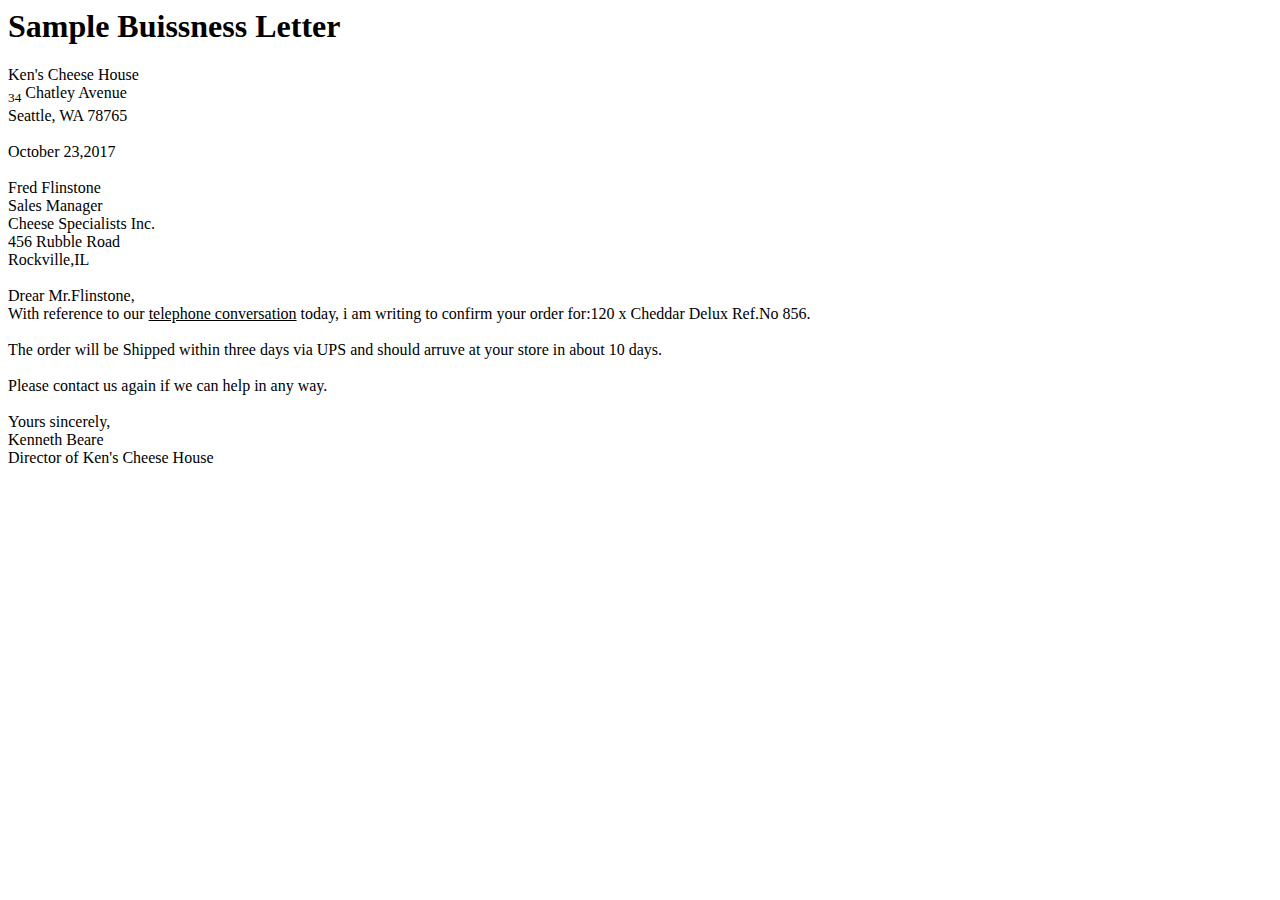
<file: THAS1/index.html>
<HTML>
	<body>
	<div>
		<h1>Sample Buissness Letter</h1>
		<p>Ken's Cheese House <br /> <sub>34</sub> Chatley Avenue <br /> Seattle, WA 78765 <br/> <br/>October 23,2017<br/><br/> Fred Flinstone <br/>Sales Manager<br/>Cheese Specialists Inc.<br/>456 Rubble Road<br/>Rockville,IL<br/><br/>Drear Mr.Flinstone,<br/>With reference to our <u>telephone conversation</u> today, i am writing to confirm your order for:120 x Cheddar Delux Ref.No 856.<br/><br/>The order will be Shipped within three days via UPS and should arruve at your store in about 10 days.<br/><br/>Please contact us again if we can help in any way.<br/><br/>Yours sincerely,<br/>Kenneth Beare<br/>Director of Ken's Cheese House</p>
	</div>
	</body>
</HTML>
</file>
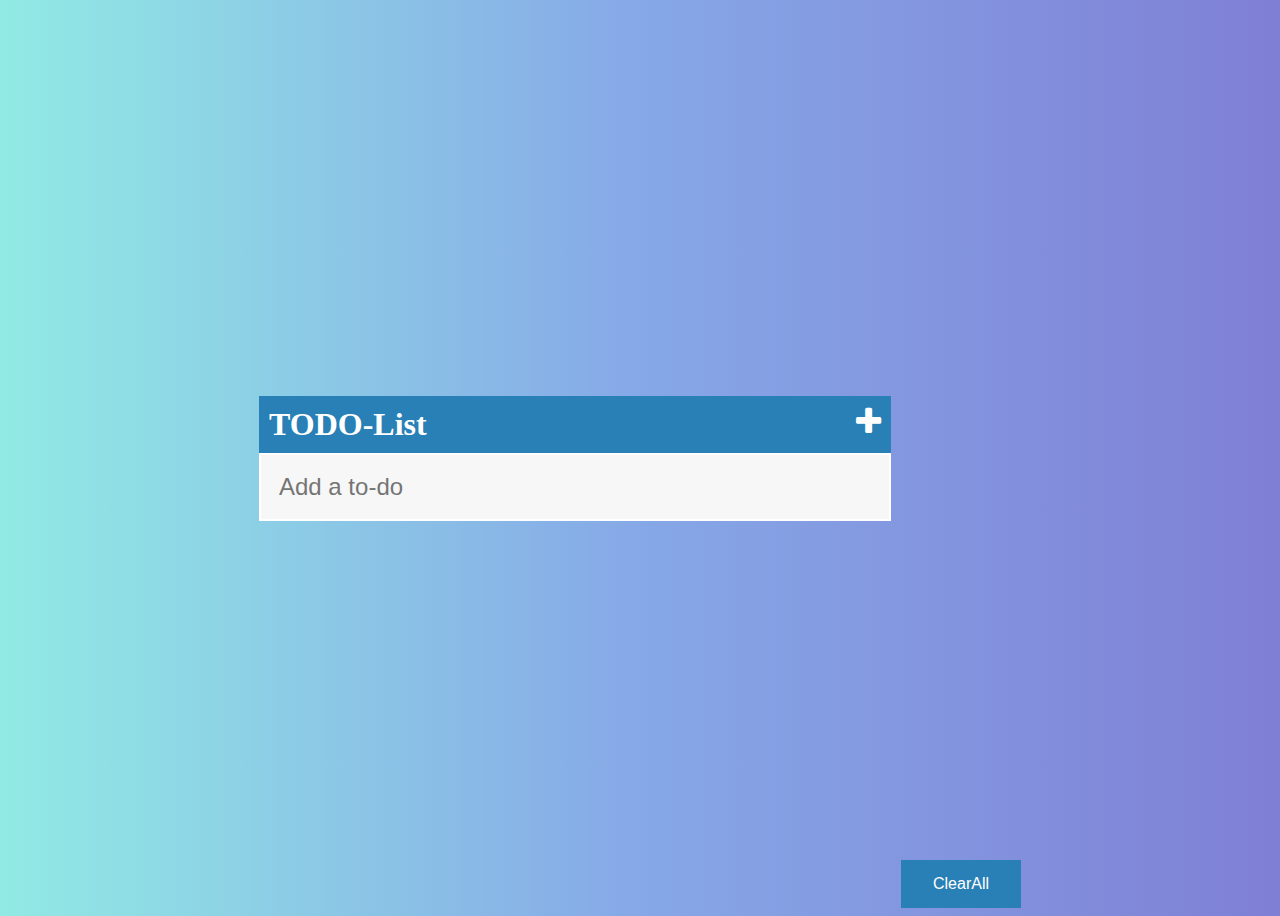
<file: THAS11/index.html>
<!DOCTYPE html>
<html lang="en">
  <head>
    <meta charset="UTF-8" />
    <meta http-equiv="X-UA-Compatible" content="IE=edge" />
    <meta name="viewport" content="width=device-width, initial-scale=1.0" />
    <title>ToDo-list</title>
    <link rel="stylesheet" href="https://maxcdn.bootstrapcdn.com/font-awesome/4.5.0/css/font-awesome.min.css">
    <link rel="stylesheet" href="./style.css" />
  </head>
  <body onload="getTodos()">
      <div id="app">
          <div id="container">
            <h1>TODO-List<i class="fa fa-plus"></i></h1>
            <input id="todo-input" type="text" placeholder="Add a to-do" onkeypress="addTodo(event)">
            <ul id="todo-content">
            </ul>
          </div>
          <button id="todo-reset" class="button">ClearAll</button>
      </div>
      
      <script src='./script.js'></script>
  </body>
</html>
</file>
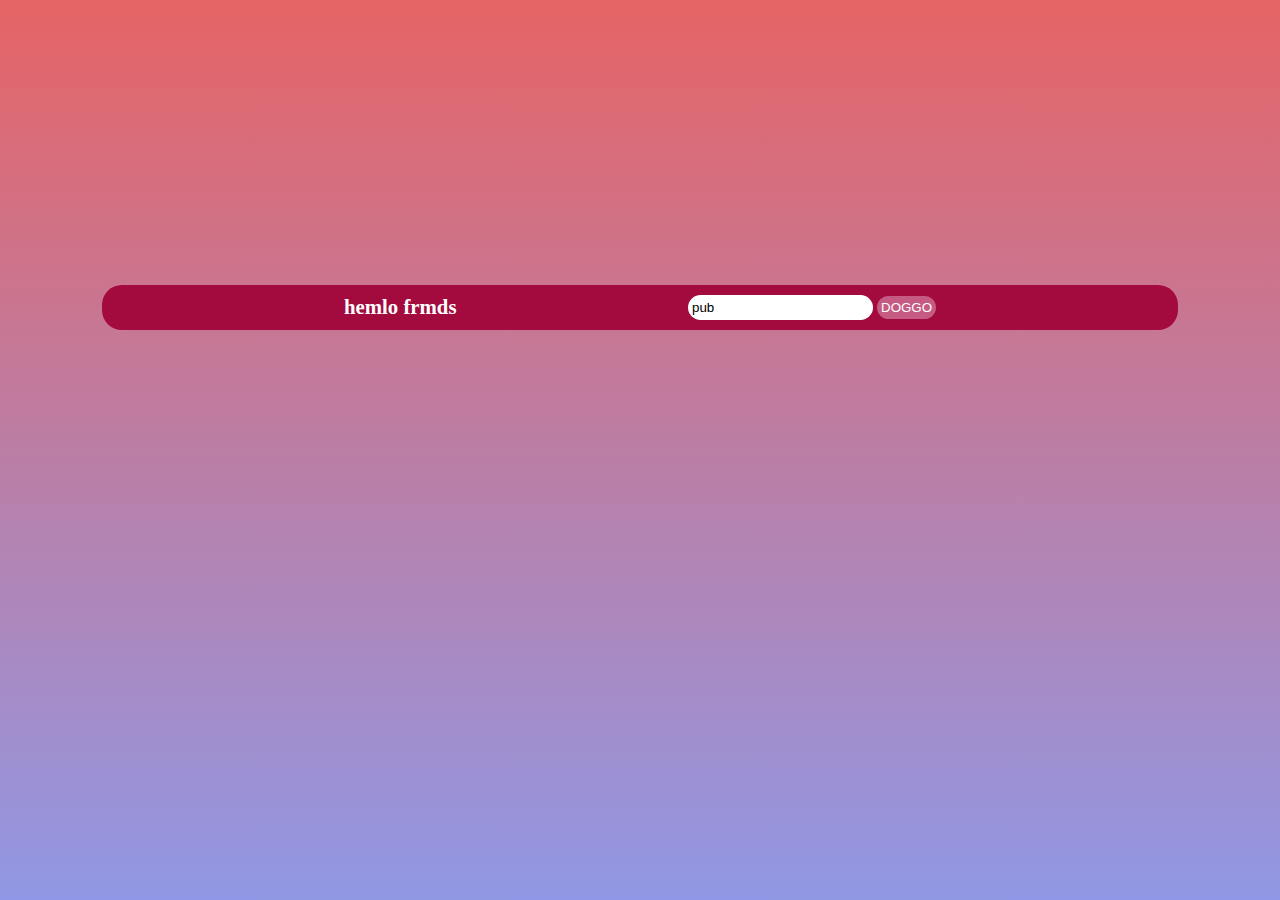
<file: THAS13/index.html>
<!DOCTYPE html>
<html lang="en">
  <head>
    <meta charset="UTF-8" />
    <meta http-equiv="X-UA-Compatible" content="IE=edge" />
    <meta name="viewport" content="width=device-width, initial-scale=1.0" />
    <title>Dog</title>
    <link rel="stylesheet" href="./style.css" />
  </head>
  <body>
      <main>
          <nav>
              <h1>hemlo frmds</h1>
              <div>
                  <input type='text' value='pub'>
                  <button>DogGo</button>
              </div>
          </nav>
          <article></article>
      </main>
      <script src='./script.js'></script>
  </body>
</html>
</file>
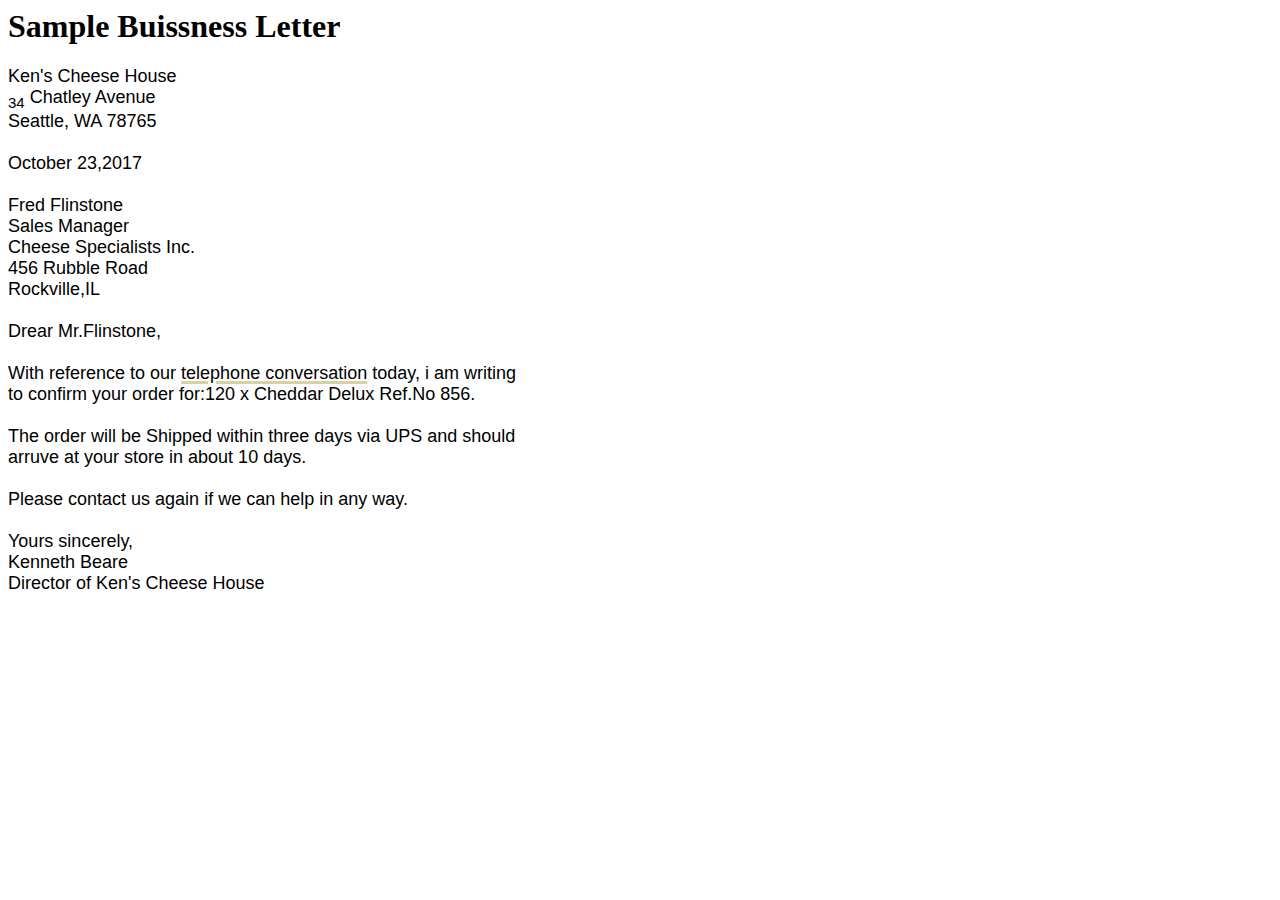
<file: THAS2/index.html>
<HTML>
	<head>
		<style>
			#container{
				width: 520px;
			}
			h1{
				font-family: default;
 				font-style: normal;
			}
			p{
				font-family: sans-serif;
 				font-style: normal;
 				font-size: 18px;
 				padding: 0;
			}
			p u{
				text-decoration-thickness: 3px;
				text-decoration-color: #d6d2a2;
				margin-top: 0;
				padding: 0;
			}
		</style>
	</head>
	<body>
	<div id="container">
		<h1>Sample Buissness Letter</h1>
		<p>Ken's Cheese House <br /> <sub>34</sub> Chatley Avenue <br /> Seattle, WA 78765 <br/> <br/>October 23,2017<br/><br/> Fred Flinstone <br/>Sales Manager<br/>Cheese Specialists Inc.<br/>456 Rubble Road<br/>Rockville,IL<br/><br/>Drear Mr.Flinstone,<br/><br/>With reference to our <u>telephone conversation</u> today, i am writing to confirm your order for:120 x Cheddar Delux Ref.No 856.<br/><br/>The order will be Shipped within three days via UPS and should arruve at your store in about 10 days.<br/><br/>Please contact us again if we can help in any way.<br/><br/>Yours sincerely,<br/>Kenneth Beare<br/>Director of Ken's Cheese House</p>
	</div>
	</body>
</HTML>
</file>
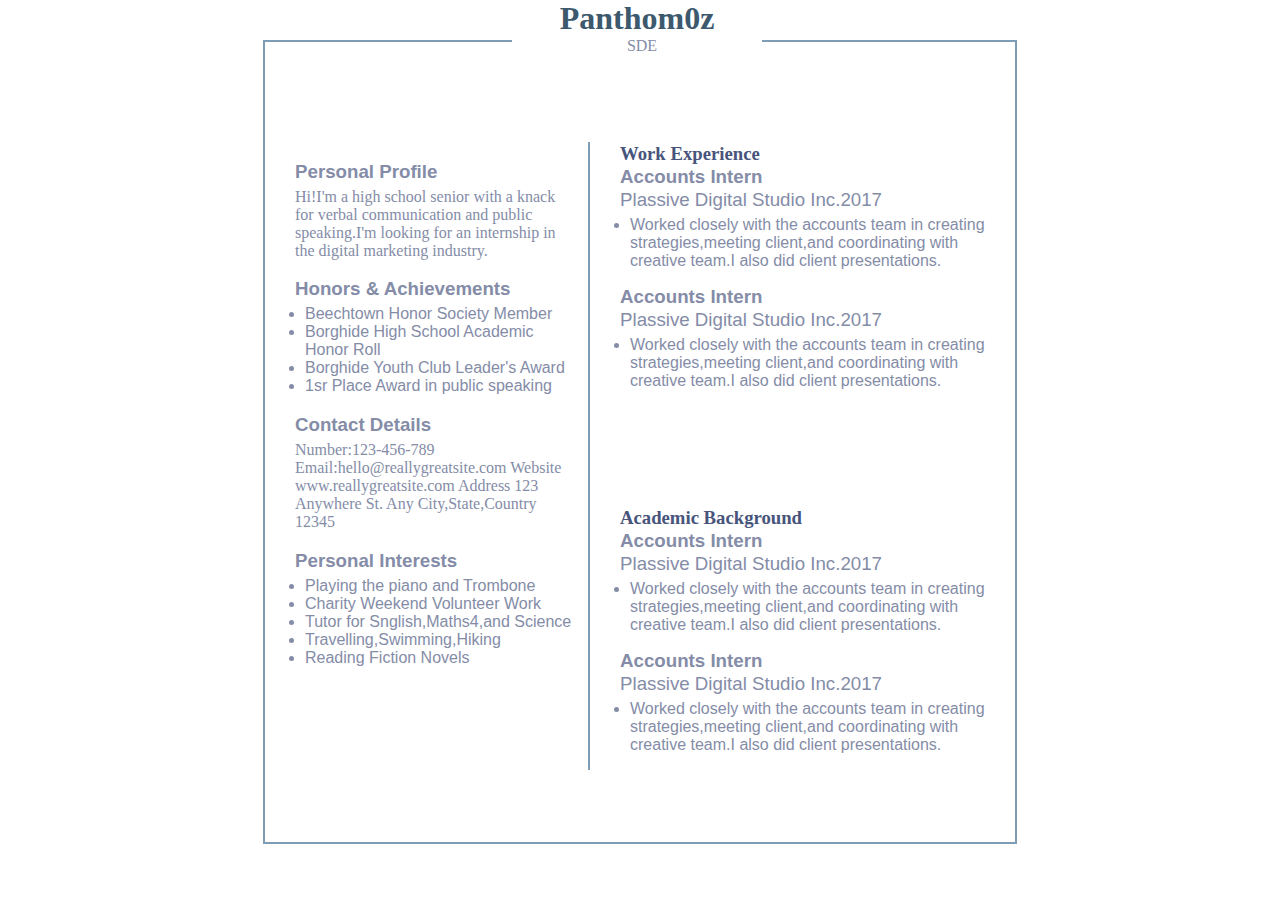
<file: THAS3/index.html>
<!DOCTYPE html>
<html>
    <head>
        <meta charset="utf-8">
        <title>Resume</title>
        <meta name="viewport" content="width=device-width, initial-scale=1.0, user-scalable=yes">
        <link rel="stylesheet" href="style.css">
    </head>
    <body>
            <div id="container">
                <div id="subcontainer">
                    <h1>Panthom0z</h3>
                    <p id="e">SDE</p>
                </div>
                <div id=inv>
                </div>
                <div id="left">
                    <h3>Personal Profile</h3>
                    <p>Hi!I'm a high school senior with a knack for verbal communication and public speaking.I'm looking for an internship in the digital marketing industry.</p>
                    <h3>Honors & Achievements</h3>
                    <ul>
                        <li>Beechtown Honor Society Member</li>
                        <li>Borghide High School Academic Honor Roll</li>
                        <li>Borghide Youth Club Leader's Award</li>
                        <li>1sr Place Award in public speaking</li>
                    </ul>
                    <h3>Contact Details</h3>
                    <p>Number:123-456-789 Email:hello@reallygreatsite.com Website www.reallygreatsite.com Address 123 Anywhere St. Any City,State,Country 12345</p>
                    <h3>Personal Interests</h3>
                    <ul>
                        <li>Playing the piano and Trombone</li>
                        <li>Charity Weekend Volunteer Work</li>
                        <li>Tutor for Snglish,Maths4,and Science</li>
                        <li>Travelling,Swimming,Hiking</li>
                        <li>Reading Fiction Novels</li>
                    </ul>
                </div>
                <div id="right">
                    <h3 class="no" id="spc">Work Experience</h3>
                    <h3 class="no">Accounts Intern</h3>
                    <h3 class="no" id="nrml">Plassive Digital Studio Inc.2017</h3>
                    <ul>
                        <li>Worked closely with the accounts team in creating strategies,meeting client,and coordinating with creative team.I also did client presentations.</li>
                    </ul>
                    <h3 class="no">Accounts Intern</h3>
                    <h3 class="no" id="nrml">Plassive Digital Studio Inc.2017</h3>
                    <ul>
                        <li>Worked closely with the accounts team in creating strategies,meeting client,and coordinating with creative team.I also did client presentations.</li>
                    </ul>
                    <div id=inv>
                    </div>
                    <h3 class="no" id="spc">Academic Background</h3>
                    <h3 class="no">Accounts Intern</h3>
                    <h3 class="no" id="nrml">Plassive Digital Studio Inc.2017</h3>
                    <ul>
                        <li>Worked closely with the accounts team in creating strategies,meeting client,and coordinating with creative team.I also did client presentations.</li>
                    </ul>
                    <h3 class="no">Accounts Intern</h3>
                    <h3 class="no" id="nrml">Plassive Digital Studio Inc.2017</h3>
                    <ul>
                        <li>Worked closely with the accounts team in creating strategies,meeting client,and coordinating with creative team.I also did client presentations.</li>
                    </ul>
                </div>
            </div>
        
    </body>
</file>
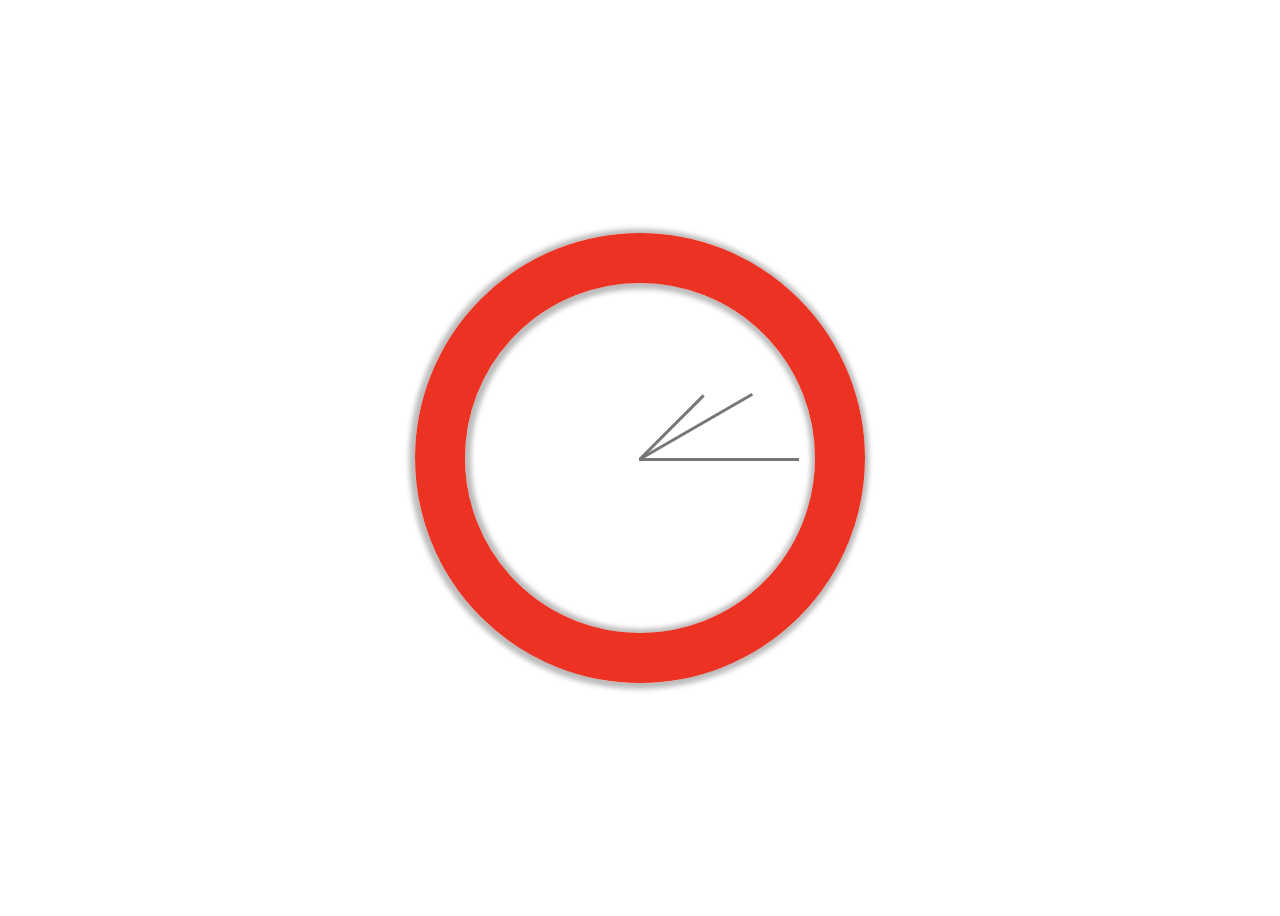
<file: THAS4/INDEX.HTML>
<!DOCTYPE html>
<html>
    <head>
        <meta charset="utf-8">
        <title>Clock</title>
        <meta name="viewport" content="width=device-width, initial-scale=1.0, user-scalable=yes">
        <link rel="stylesheet" href="style.css">
    </head>
    <body>
        <div id="container">
            <div id="clock">
                <div id='hr' class="hands"></div>
                <div id='min' class="hands"></div>
                <div id='sec' class="hands"></div>
            </div>
        </div>
    </body>
</file>
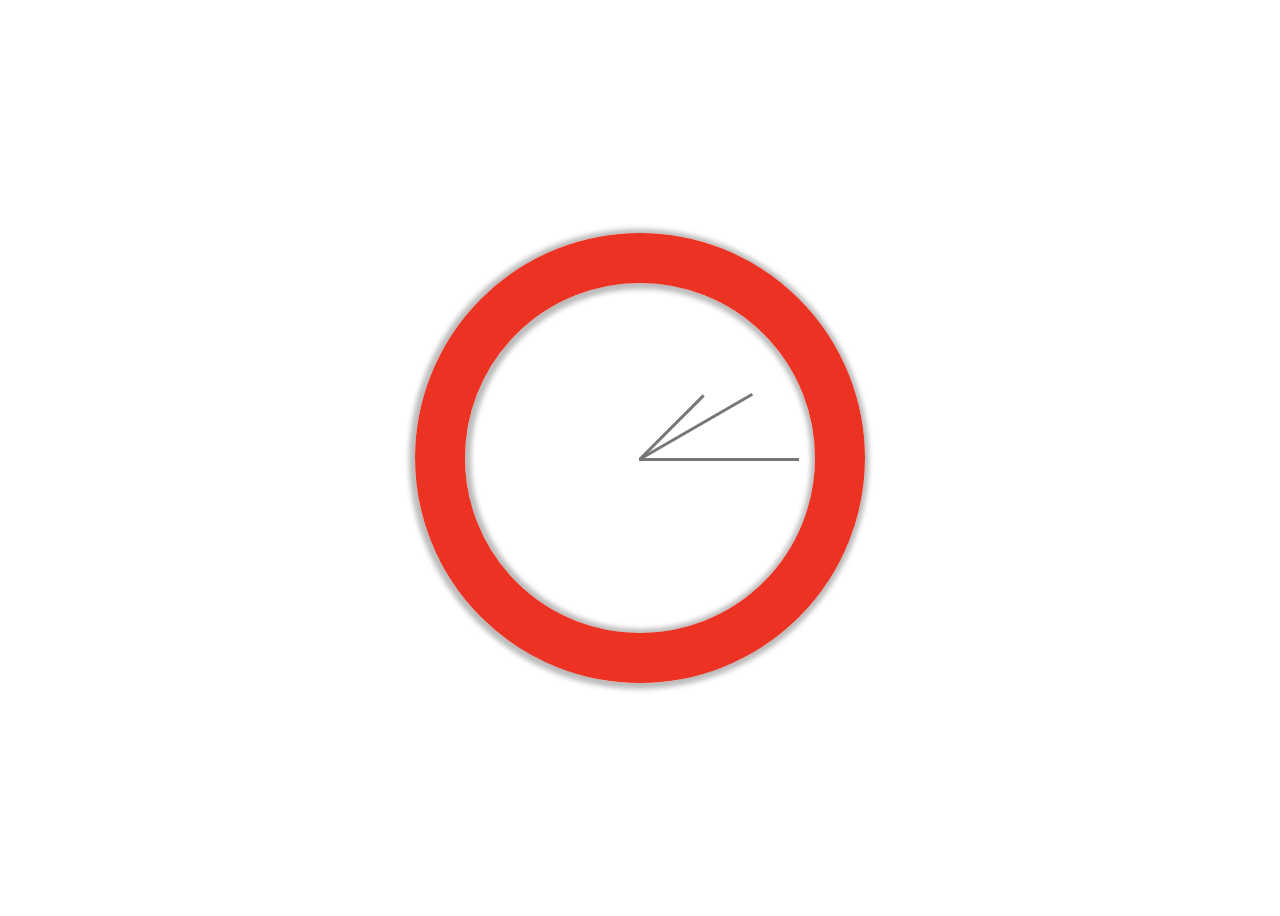
<file: THAS4/index.html>
<!DOCTYPE html>
<html>
    <head>
        <meta charset="utf-8">
        <title>Clock</title>
        <meta name="viewport" content="width=device-width, initial-scale=1.0, user-scalable=yes">
        <link rel="stylesheet" href="style.css">
    </head>
    <body>
        <div id="container">
            <div id="clock">
                <div id='hr' class="hands"></div>
                <div id='min' class="hands"></div>
                <div id='sec' class="hands"></div>
            </div>
        </div>
    </body>
</file>
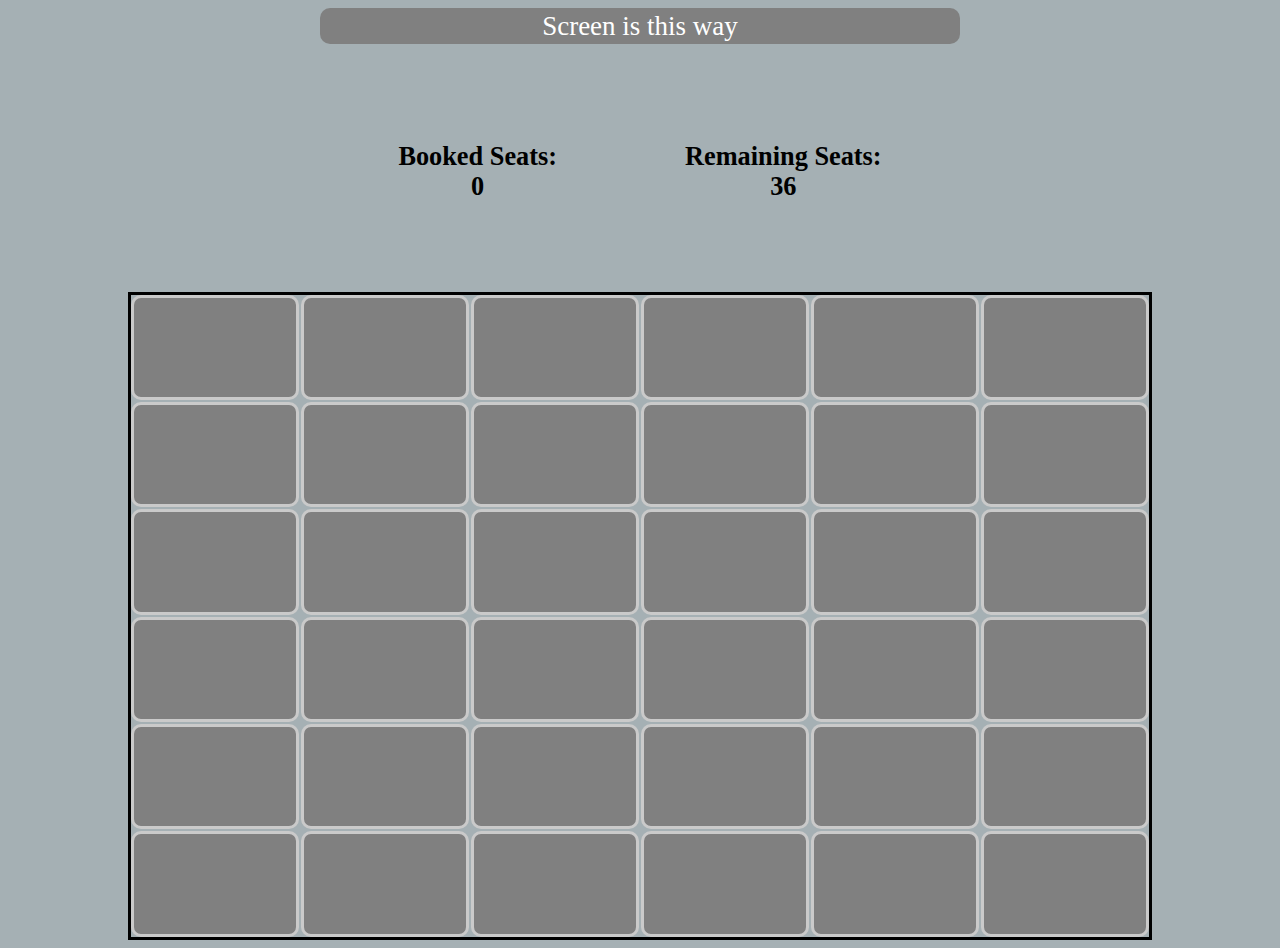
<file: THAS9/index.html>
<!DOCTYPE html>
<html>
    <head>
        <meta charset="utf-8">
        <title>Booking</title>
        <meta name="viewport" content="width=device-width, initial-scale=1.0, user-scalable=yes">
        <link rel="stylesheet" href="styling.css">
    </head>
    <body>
        <div class='screen'>Screen is this way</div>
        <div class='headWrap'>
                <h3>Booked Seats:<br><span class="booked_seats"></span></h3>
                <h3>Remaining Seats:<br><span class="remaining_seats"></span></h3>
        </div>
        <div class="seating"></div>
        <script type="text/javascript" src="script.js"></script>
    </body>
</html>
</file>
<file: THAS11/style.css>
body{
    background-image: #7F7FD5;
    background-image: -webkit-linear-gradient(to right, #91EAE4, #86A8E7, #7F7FD5);  /* Chrome 10-25, Safari 5.1-6 */
    background-image: linear-gradient(to right, #91EAE4, #86A8E7, #7F7FD5); /* W3C, IE 10+/ Edge, Firefox 16+, Chrome 26+, Opera 12+, Safari 7+ */

}

#app{
    height: 100vh;
    display: flex;
    justify-content: center;
    align-items: center;
}
#container{
    width:50%;
    background-color:#ffffff;

}
.fa-plus{
    float:right;
}

h1{
    background-color:#2980b6;
    padding:10px;
    color:#ffffff;
    margin:0;    
}

#todo-input{
    font-size :24px;
    padding:18px;
    width: 100%;
    border:2px solid #fff;
    box-sizing:border-box;
    background-color:#f7f7f7;
}

#todo-input:focus{
    outline:none;
    border:2px solid #2980b6;
    background-color:#ffff;
}
ul{
    padding:0;
    margin:0;
}
li{
    list-style:none;
    padding:10px 10px;
    -webkit-user-select: none; /* Safari */        
    -moz-user-select: none; /* Firefox */
    -ms-user-select: none; /* IE10+/Edge */
    user-select: none; /* Standard */
}

span{
    background-color:red;
    padding:10px;
    margin-right: 8px;
    color:#fff;
    display:none;
}
li:hover span{
    display: inline;
}
li:hover{
    padding:9px 0px;
    cursor: pointer;
}
.completed{
    text-decoration: line-through;
}
.button{
    background-color: #2980b6;
    border: none;
    color: white;
    padding: 15px 32px;
    text-align: center;
    text-decoration: none;
    display:inline;
    font-size: 16px;
    margin-left:10px;
    margin-top: auto;
    cursor: pointer;
}
</file>
<file: THAS13/style.css>
*{
    padding :0;
    margin : 0;
    box-sizing : border-box;
}

body {
    background-image: linear-gradient(#e66465, #9198e5);;
    background-position: center;
    background-size: cover;
}
main {
    min-height: 100vh;
    width: 100%;
    display: flex;
    justify-content: space-evenly;
    flex-direction: column;
    align-items: center;
}
nav {
    display: flex;
    justify-content: space-evenly;
    width: 84vw;
    position: sticky;
    top: 0;
    margin-top: 8px;
    background-color: rgb(163, 10, 61);
    padding: 10px;
    border-radius: 20px;
}
@media screen and (max-width: 768px) {
    nav{
        flex-direction: column;
        justify-content: center;
        align-items: center;
    }
}
h1 {
    color: #fff;
    font-size: 1.3em;
}

input {
    height: 25px;
    border-radius: 30px;
    outline: none;
    padding: 0px 4px;
    border: none;
}

button {
    border-radius: 30px;
    color: white;
    background-color: rgb(197, 90, 131);
    padding: 4px;
    text-transform: uppercase;
    border: none;
    cursor: pointer;
    user-select: none;
}

article {
    margin-top: 15px;
    width: 80vw;
    overflow: hidden;
    display: flex;
    justify-content: space-around;
    flex-wrap: wrap;
}

.dogImg {
    padding: 5px;
  }
  
.dogImg:hover {
    border: solid 5px #fe019a;
    padding: 2px;
    border-radius: 10px;
  }
  
  img {
    height: 300px;
    width: 300px;
  }

  .notFound {
    color: #fff;
    border: 2px rgb(90, 10, 10) solid;
    padding: 8px;
    border-radius: 20px;
    background-color: rgb(163, 10, 61);
    margin: auto;
    height: 80px;
    width: 300px;
    display: flex;
    justify-content: center;
    align-items: center;
    font-size: larger;
  }
  .notFound:hover{
      background-color: #fff;
      color: #000;
      transition: 0.3s all;
  }
</file>
<file: THAS3/style.css>
*{
	font-family: sans-serif;
}
#container{
	border: 2px solid #7e9cb3;
	height: 800px;
	width: 750px;
	margin-top: 40px;
	margin-left: auto;
	margin-right: auto;
	margin-bottom: 10px;
}
#subcontainer{
	
	height: 60px;
	width: 250px;
	position: absolute;
	top: 0%;
	left: 40%;
	background: white;
}
#subcontainer h1 , p{
	text-align: center;
	padding-top: 0;
	padding-bottom: 0;
	margin-top: 0;
	margin-bottom: 0;
	font-family: initial;
}
h1{
	color: #3d596e;
}

#inv{
	width: 100%;
	height: 100px;
}

#left{
	float: left;
	width: 290px;
	height: 550px;
	padding-left: 20px;
	padding-right: 5px;
}
#right{
	float: right;
	width: 400px;
	height: auto;
	padding-left: 20px;
	padding-right: 5px;
	border-left: 2px solid #7e9cb3;
}
h3,p{
	text-align: left;
	padding-left: 10px;
	margin-bottom: 0;
	padding-bottom: 0;
	
}
p{
	margin-top: 5px;
}
#e{
	text-align: center;
	margin-top: 0;
}

ul{
	margin-top: 5px;
	padding-left: 20px;
}
.no{
	margin-top: 1px;
	margin-bottom: 1px;
	padding-bottom: 0;
}
#spc{
	font-family: initial;
	color: #47547b;
}
h3,p,ul{
	color: #848ca7;
}
#nrml{
	font-weight: lighter;
}
</file>
<file: THAS4/style.css>
*{
	box-sizing: border-box;
}
#container{
	height: 100vh;
	width: 100%;
	display: flex;
	align-items: center; 
	justify-content: center;
}
#clock{
	min-height: 450px;
	min-width: 450px;
	border-radius: 50%;
	border: 50px solid #eb3223;
	box-shadow: inset 1px 1px 5px 5px #bcbcbc,-1px 1px 5px 5px #bcbcbc;
	position: relative;
	display: flex;
	align-items: center; 
	justify-content: center;

}
.hands{
	transform-origin: bottom left;  
}
#hr{
	height: 90px;
	width: 3px;
	position: absolute;
	top: 85px;
	background: #777;
	transform: rotate(45deg); 
}
#min{
	height: 130px;
	width: 3px;
	position: absolute;
	top: 45px;
	background: #777;
	transform: rotate(60deg); 
}
#sec{
	height: 160px;
	width: 3px;
	position: absolute;
	top: 15px;
	background: #777;
	transform: rotate(90deg); 
}
</file>
<file: THAS9/styling.css>
* {
    box-sizing: border-box;
}

body {
    display: flex;
    flex-direction: column;
    background-color:#a5b0b4;
    align-items: center;
    justify-content: space-around;
}

.screen {
    width: 50vw;
    height: 4vh;
    border-radius: 10px;
    background-color: gray;
    text-align: center;
    color: white;
    font-size: 3vh;
    line-height: 4vh;
}
.headWrap {
    display: grid;
    grid-template-columns:auto auto ;
    font-size: 2.5vh;
    margin-top: 8vh;
    text-align: center;
    column-gap: 10vw;
}
.seating {
    height: 72vh;
    width: 80vw;
    margin-top: 7vh;
    display: grid;
    grid-template-columns: repeat(6, 1fr);
    grid-gap: 2px;
    border: 3px solid black;
}

.seat {
    background-color: gray;
    border: 3px solid #cacaca;
    border-radius: 10px;
}

.seat:hover {
    opacity: 0.5;
}

.booked {
    background-color: green;
}
</file>
